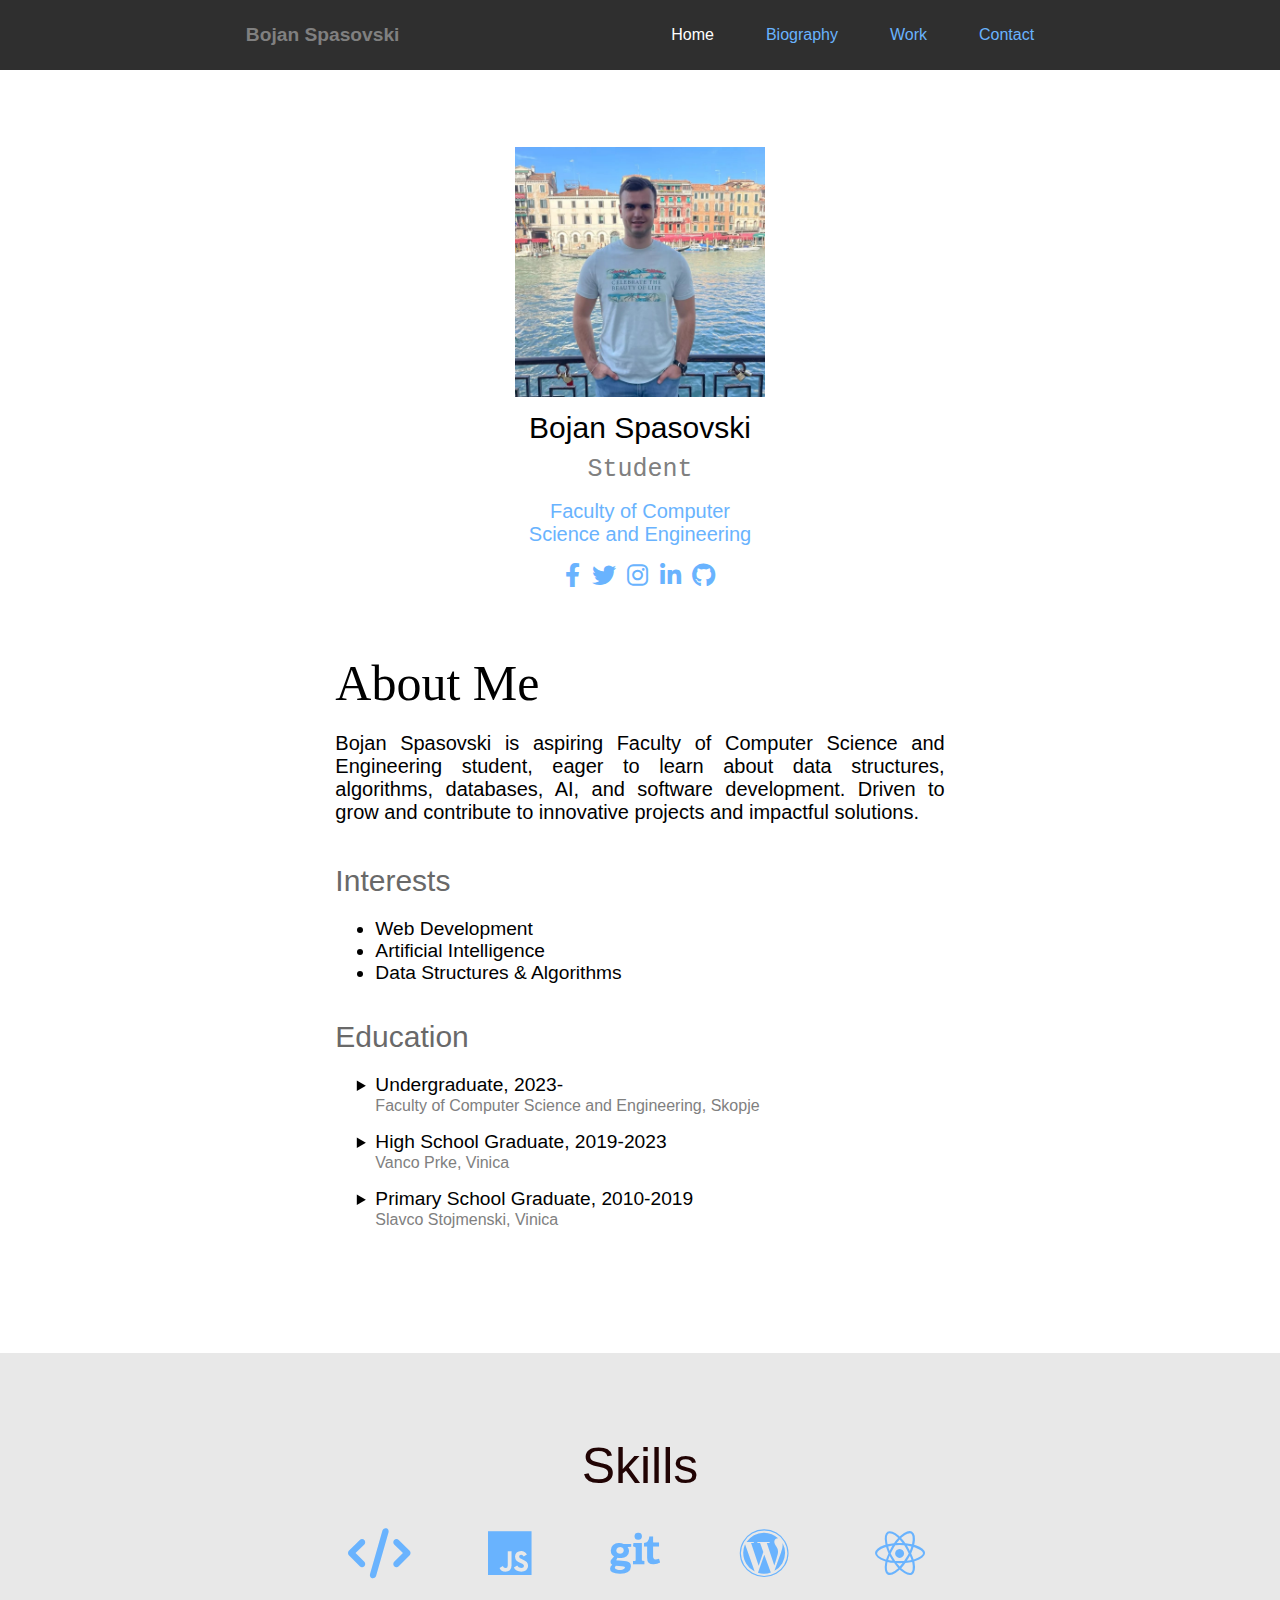
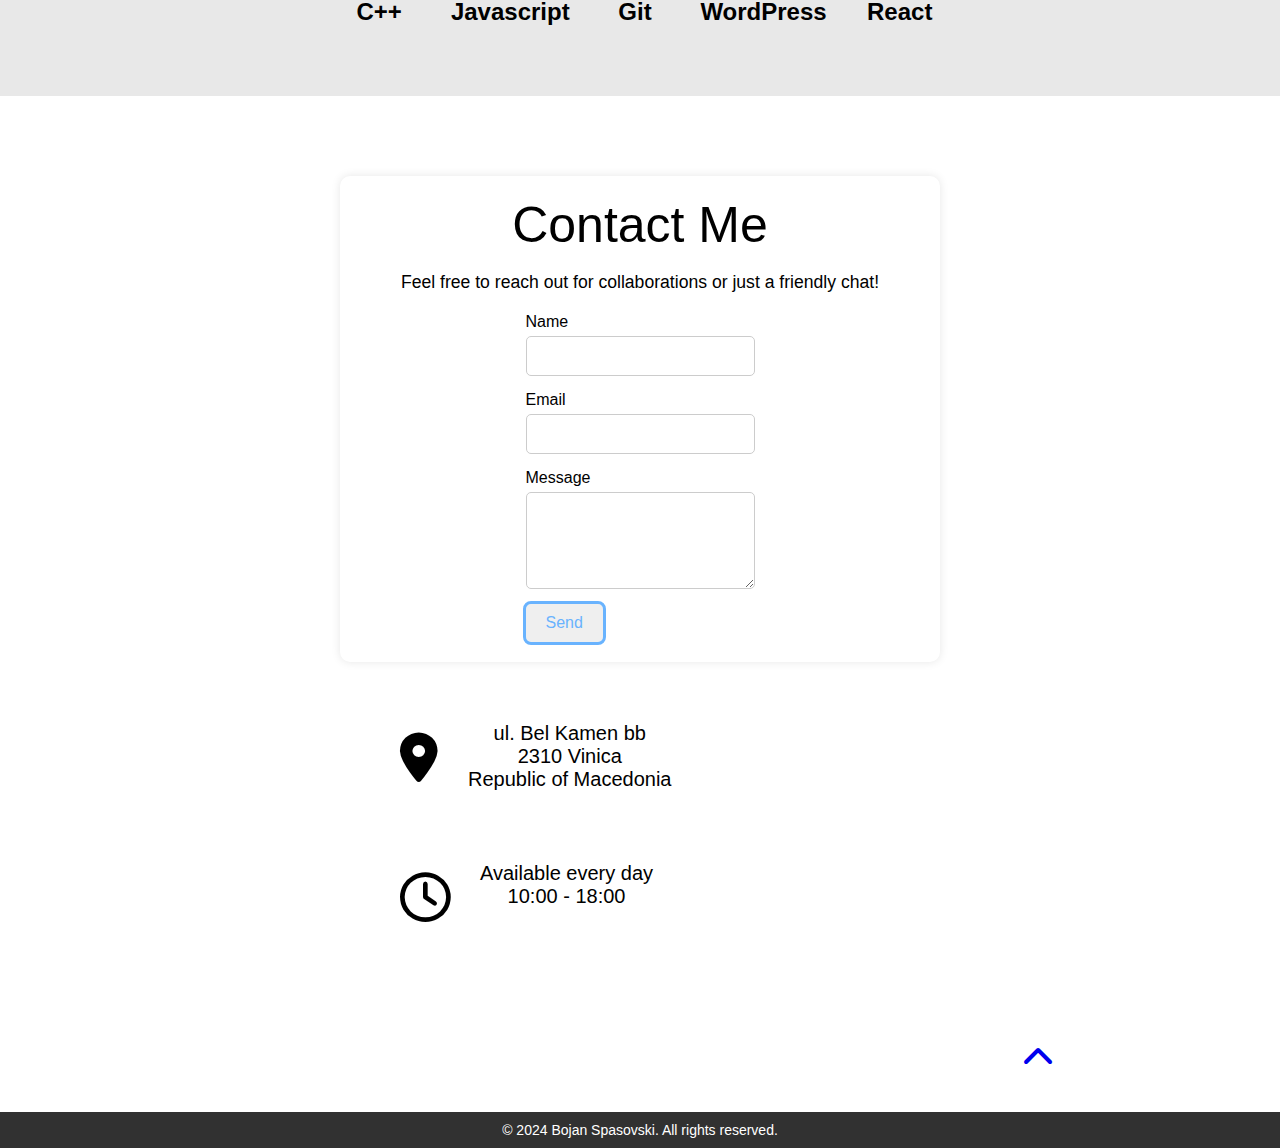
<file: index.html>
<!DOCTYPE html>
<html lang="en">
<head>
    <meta charset="UTF-8">
    <title>Spasovski</title>
    <link rel="stylesheet" href="style.css">
    <meta name="viewport" content="width=device-width, initial-scale=1.0">
    <link rel="stylesheet" href="https://cdnjs.cloudflare.com/ajax/libs/font-awesome/6.0.0-beta3/css/all.min.css">
    <link rel="icon" href="images/favicon.ico" type="image/x-icon">
</head>
<body>

    <nav class="navbar" id="navbar">
        <ul class="nav-left">
            <li><a href="index.html">Bojan Spasovski</a></li>
        </ul>
        <ul class="nav-right">
            <li><a href="index.html">Home</a></li>
            <li><a href="biography.html">Biography</a></li>
            <li><a href="work.html">Work</a></li>
            <li><a href="contact.html">Contact</a></li>
        </ul>
        <div class="dropdown">
            <button class="dropbtn"><i class="fas fa-bars"></i></button>
            <div class="dropdown-content">
                <a href="index.html">Home</a>
                <a href="biography.html">Biography</a>
                <a href="work.html">Work</a>
                <a href="contact.html">Contact</a>
            </div>
        </div>
    </nav>

    <div class="space" id="top"> </div>
    <section class="main-info">
        <div class="main-left">
            <img src="images/Profilna.jpg" alt="Profile" width="100%">
            <p>Bojan Spasovski</p>
            <p>Student</p>
            <p><a href="https://finki.ukim.mk/mk" target="_blank"><abbr title="FINKI">Faculty of Computer Science and Engineering</abbr></a></p>
            <div class="social-icons">
                <a href="https://www.facebook.com/bojan.spasovski04?locale=mk_MK" target="_blank"><i class="fab fa-facebook-f"></i></a>
                <a href="https://x.com/BojanSpaso3837" target="_blank"><i class="fab fa-twitter"></i></a>
                <a href="https://www.instagram.com/spasovski_bojan/" target="_blank"><i class="fab fa-instagram"></i></a>
                <a href="https://www.linkedin.com/in/bojan-spasovski-a3a403293/" target="_blank"><i class="fab fa-linkedin-in"></i></a>
                <a href="https://github.com/spasovskibojan" target="_blank"><i class="fab fa-github"></i></a>
            </div>
        </div>
        <div class="main-right">
            <div class="biography">
                <h1>About Me</h1>
                <p>Bojan Spasovski is aspiring Faculty of Computer Science and Engineering student,
                    eager to learn about data structures, algorithms, databases, AI, and software development.
                    Driven to grow and contribute to innovative projects and impactful solutions.</p>
            </div>
            <section class="main-right-bottom">
                <div class="interests">
                    <h1>Interests</h1>
                    <ul>
                        <li>Web Development</li>
                        <li>Artificial Intelligence</li>
                        <li>Data Structures & Algorithms</li>
                    </ul>
                </div>
                <div class="education">
                    <h1>Education</h1>
                    <ul>
                        <li>
                            <p class="Education-Head">Undergraduate, 2023-</p>
                            <p>Faculty of Computer Science and Engineering, Skopje</p>
                        </li>
                        <li>
                            <p class="Education-Head">High School Graduate, 2019-2023</p>
                            <p>Vanco Prke, Vinica</p>
                        </li>
                        <li>
                            <p class="Education-Head">Primary School Graduate, 2010-2019</p>
                            <p>Slavco Stojmenski, Vinica</p>
                        </li>
                    </ul>
                </div>
            </section>
            </div>
    </section>

    <section class="skills">
        <h1>Skills</h1>
        <div class="skillList">
            <div class="cpp">
                <i class="fas fa-code"></i>
                <h2>C++</h2>
            </div>
            <div class="js">
                <i class="fab fa-js"></i>
                <h2>Javascript</h2>
            </div>
            <div class="git">
                <i class="fab fa-git"></i>
                <h2>Git</h2>
            </div>
            <div class="wp">
                <i class="fab fa-wordpress"></i>
                <h2>WordPress</h2>
            </div>
            <div class="react">
                <i class="fab fa-react"></i>
                <h2>React</h2>
            </div>
        </div>
    </section>

    <section id="contact">

        <h1>Contact Me</h1>
        <p>Feel free to reach out for collaborations or just a friendly chat!</p>
        <form id="contact-form">
            <div class="form-group">
                <label for="name">Name</label>
                <input type="text" id="name" name="name" required>
            </div>
            <div class="form-group">
                <label for="email">Email</label>
                <input type="email" id="email" name="email" required>
            </div>
            <div class="form-group">
                <label for="message">Message</label>
                <textarea id="message" name="message" rows="5" required></textarea>
            </div>
            <button type="submit">Send</button>
        </form>
    </section>
    <section class="address">
        <ul>
            <li>
                <i class="fas fa-map-marker-alt"></i>
                <span>
                ul. Bel Kamen bb <br>
                2310 Vinica <br>
                    Republic of Macedonia
                </span>
            </li>
            <li>
                <i class="far fa-clock"></i>
                <span>
                    Available every day <br>
                    10:00 - 18:00
                </span>
            </li>
        </ul>
        </section>
    <a id="toTopArrow" href="#top"><i class="fas fa-chevron-up fa-2x"></i></a>
    <footer>
        <p>&copy; 2024 Bojan Spasovski. All rights reserved.</p>
    </footer>
</body>
<script src="script.js"></script>
</html>
</file>
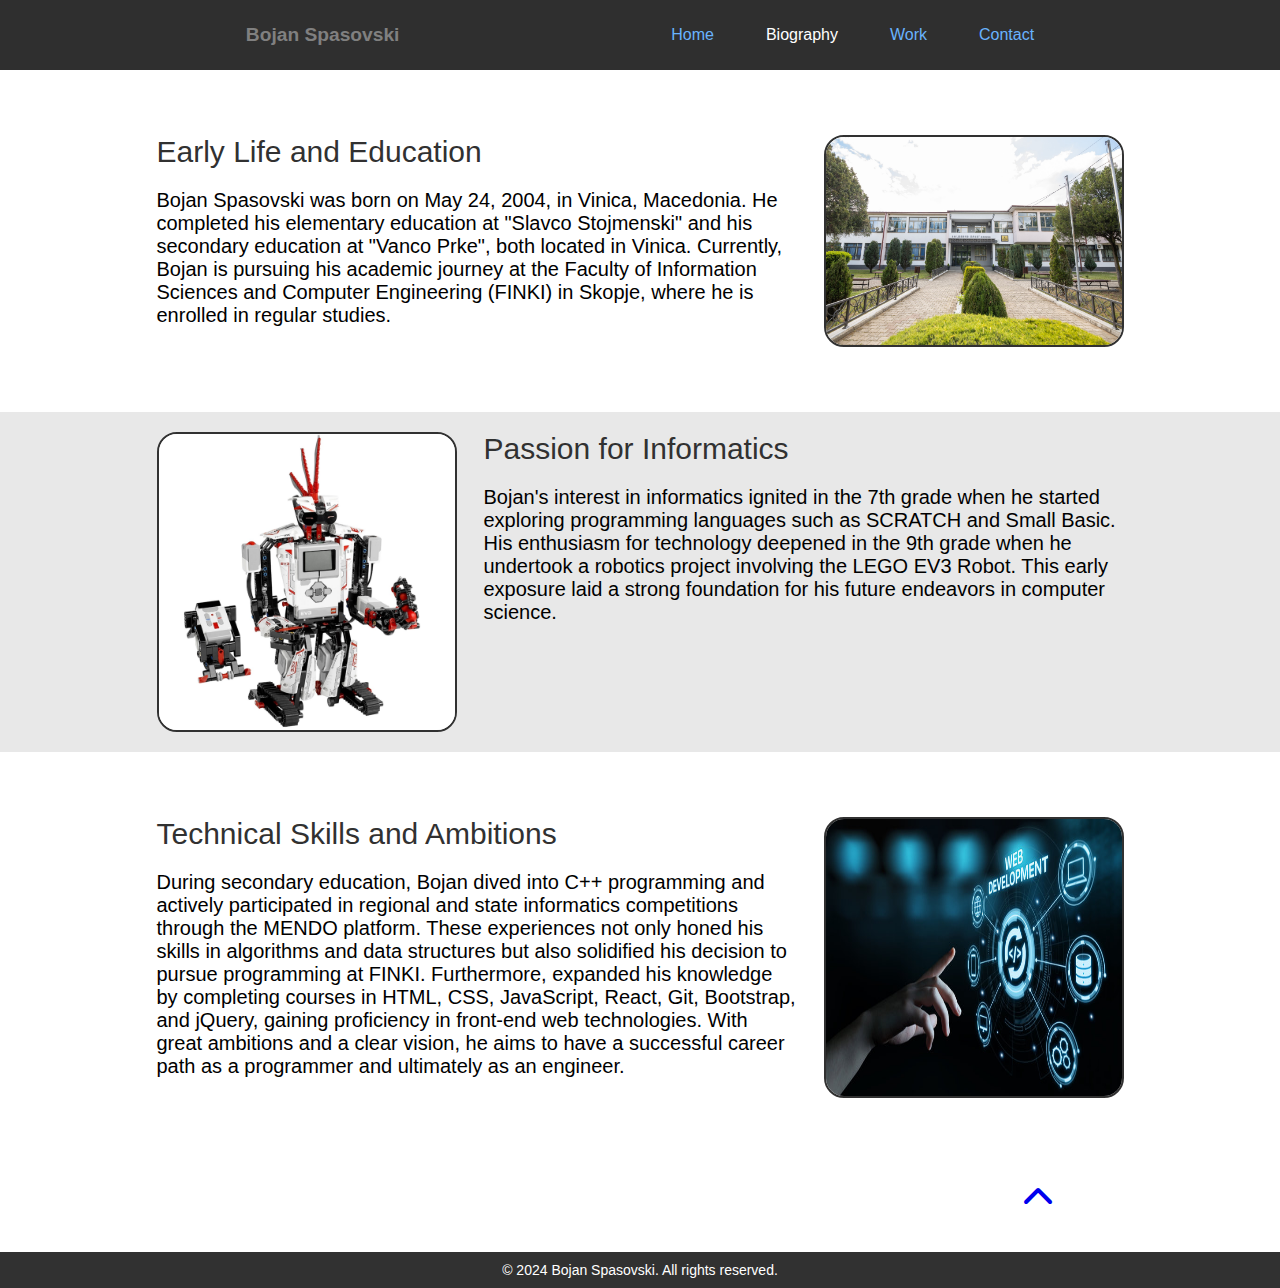
<file: biography.html>
<!DOCTYPE html>
<html lang="en">
<head>
    <meta charset="UTF-8">
    <title>Spasovski</title>
    <link rel="stylesheet" href="style.css">
    <meta name="viewport" content="width=device-width, initial-scale=1.0">
    <link rel="stylesheet" href="https://cdnjs.cloudflare.com/ajax/libs/font-awesome/6.0.0-beta3/css/all.min.css">
    <link rel="icon" href="images/favicon.ico" type="image/x-icon">
</head>
<body>
<nav class="navbar" id="navbar">
    <ul class="nav-left">
        <li><a href="index.html">Bojan Spasovski</a></li>
    </ul>
    <ul class="nav-right">
        <li><a href="index.html">Home</a></li>
        <li><a href="biography.html">Biography</a></li>
        <li><a href="work.html">Work</a></li>
        <li><a href="contact.html">Contact</a></li>
    </ul>
    <div class="dropdown">
        <button class="dropbtn"><i class="fas fa-bars"></i></button>
        <div class="dropdown-content">
            <a href="index.html">Home</a>
            <a href="biography.html">Biography</a>
            <a href="work.html">Work</a>
            <a href="contact.html">Contact</a>
        </div>
    </div>
</nav>
<div class="space" id="top"><br> </div>
<div class="container">
    <section class="bio-1 bio-section">
        <section class="biography-1p bio">
            <h2>Early Life and Education</h2>
            <p>Bojan Spasovski was born on May 24, 2004, in Vinica, Macedonia. He completed his elementary education at "Slavco Stojmenski" and his secondary education at
                "Vanco Prke", both located in Vinica. Currently, Bojan is pursuing his academic journey at the Faculty of Information Sciences and Computer Engineering (FINKI)
                in Skopje, where he is enrolled in regular studies.</p>
        </section>
        <img src="images/vanco-prke.jpg" alt="VP" width="300" class="imgs">
    </section>
    <section class="bio-2 bio-section">
        <img src="images/ev3.jpeg" alt="ev3" width="300" class="imgs">
        <section class="biography-2p bio">
            <h2>Passion for Informatics</h2>
            <p>Bojan's interest in informatics ignited in the 7th grade when he started exploring programming languages such as SCRATCH and Small Basic. His enthusiasm for
                technology deepened in the 9th grade when he undertook a robotics project involving the LEGO EV3 Robot. This early exposure laid a strong foundation for his
                future endeavors in computer science.</p>
        </section>
    </section>
    <section class="bio-3 bio-section">
        <section class="biography-3p bio">
            <h2>Technical Skills and Ambitions</h2>
            <p>During secondary education, Bojan dived into C++ programming and actively participated in regional and state informatics competitions through the MENDO platform.
                These experiences not only honed his skills in algorithms and data structures but also solidified his decision to pursue programming at FINKI.
                Furthermore, expanded his knowledge by completing courses in HTML, CSS, JavaScript, React, Git, Bootstrap, and jQuery, gaining proficiency in front-end web technologies.
                With great ambitions and a clear vision, he aims to have a successful career path as a programmer and ultimately as an engineer.</p>
        </section>
        <img src="images/webDev.jpg" alt="web" width="300" class="imgs"d>
    </section>
</div>
<a id="toTopArrow" href="#top"><i class="fas fa-chevron-up fa-2x"></i></a>

<footer>
    <p>&copy; 2024 Bojan Spasovski. All rights reserved.</p>
</footer>
<script src="biography.js"></script>
</body>
</file>
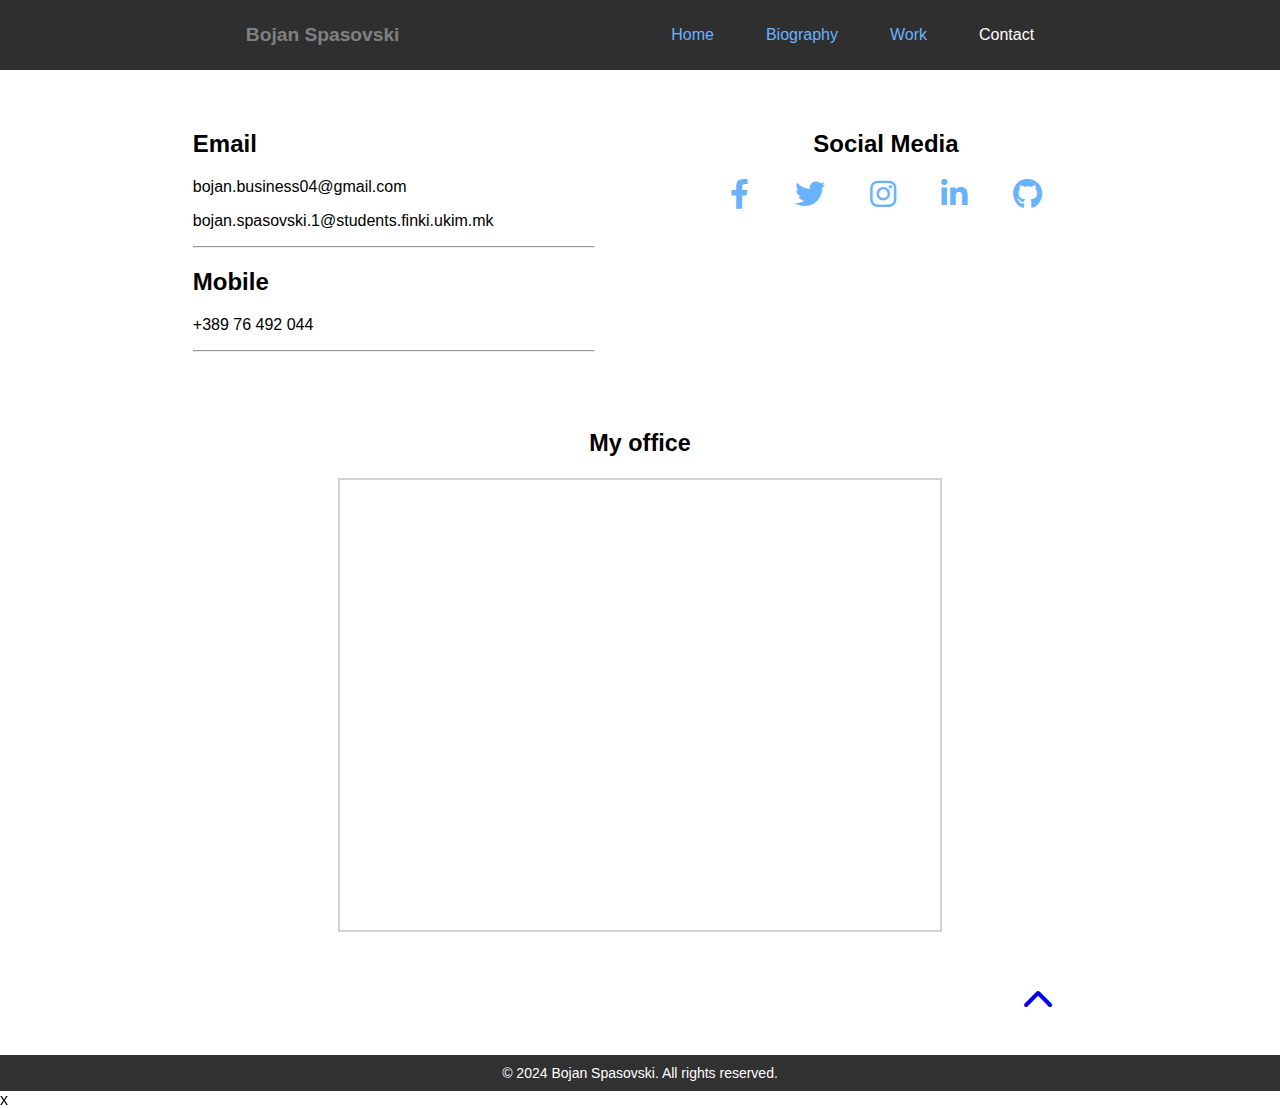
<file: contact.html>
<!DOCTYPE html>
<html lang="en">
<head>
    <meta charset="UTF-8">
    <title>Spasovski</title>
    <link rel="stylesheet" href="style.css">
    <meta name="viewport" content="width=device-width, initial-scale=1.0">
    <link rel="stylesheet" href="https://cdnjs.cloudflare.com/ajax/libs/font-awesome/6.0.0-beta3/css/all.min.css">
    <link rel="icon" href="images/favicon.ico" type="image/x-icon">
</head>
<body>
<nav class="navbar" id="navbar">
    <ul class="nav-left">
        <li><a href="index.html">Bojan Spasovski</a></li>
    </ul>
    <ul class="nav-right">
        <li><a href="index.html">Home</a></li>
        <li><a href="biography.html">Biography</a></li>
        <li><a href="work.html">Work</a></li>
        <li><a href="contact.html">Contact</a></li>
    </ul>
    <div class="dropdown">
        <button class="dropbtn"><i class="fas fa-bars"></i></button>
        <div class="dropdown-content">
            <a href="index.html">Home</a>
            <a href="biography.html">Biography</a>
            <a href="work.html">Work</a>
            <a href="contact.html">Contact</a>
        </div>
    </div>
</nav>
<div class="space" id="top"> </div>
<section class="myInfo">
    <div class="contact-info">
        <h2>Email</h2>
        <p>bojan.business04@gmail.com</p>
        <p>bojan.spasovski.1@students.finki.ukim.mk</p>
        <hr>
        <h2>Mobile</h2>
        <p>+389 76 492 044</p>
        <hr>
    </div>
    <div class="contact-info">
        <h2>Social Media</h2>
        <div class="social-icons-contact">
            <a href="https://www.facebook.com/bojan.spasovski04?locale=mk_MK" target="_blank"><i class="fab fa-facebook-f"></i></a>
            <a href="https://x.com/BojanSpaso3837" target="_blank"><i class="fab fa-twitter"></i></a>
            <a href="https://www.instagram.com/spasovski_bojan/" target="_blank"><i class="fab fa-instagram"></i></a>
            <a href="https://www.linkedin.com/in/bojan-spasovski-a3a403293/" target="_blank"><i class="fab fa-linkedin-in"></i></a>
            <a href="https://github.com/spasovskibojan" target="_blank"><i class="fab fa-github"></i></a>
        </div>
    </div>
</section>
<section class="address">
    <h3>My office</h3>
    <iframe src="https://www.google.com/maps/embed?pb=!1m18!1m12!1m3!1d1401.84940537438!2d22.504916697378132!3d41.88392316503715!2m3!1f0!2f0!3f0!3m2!1i1024!2i768!4f13.1
                !3m3!1m2!1s0x13558c696a178bbf%3A0xf92afecee4e14fea!2sVinica%20City%20Museum!5e0!3m2!1sen!2smk!4v1718790008398!5m2!1sen!2smk"
            width="600" height="450" style="border:0;" allowfullscreen="" id="map" loading="lazy" referrerpolicy="no-referrer-when-downgrade"></iframe>
</section>
<a id="toTopArrow" href="#top"><i class="fas fa-chevron-up fa-2x"></i></a>
<footer>
    <p>&copy; 2024 Bojan Spasovski. All rights reserved.</p>
</footer>x
<script src="biography.js"></script>
</body>
</file>
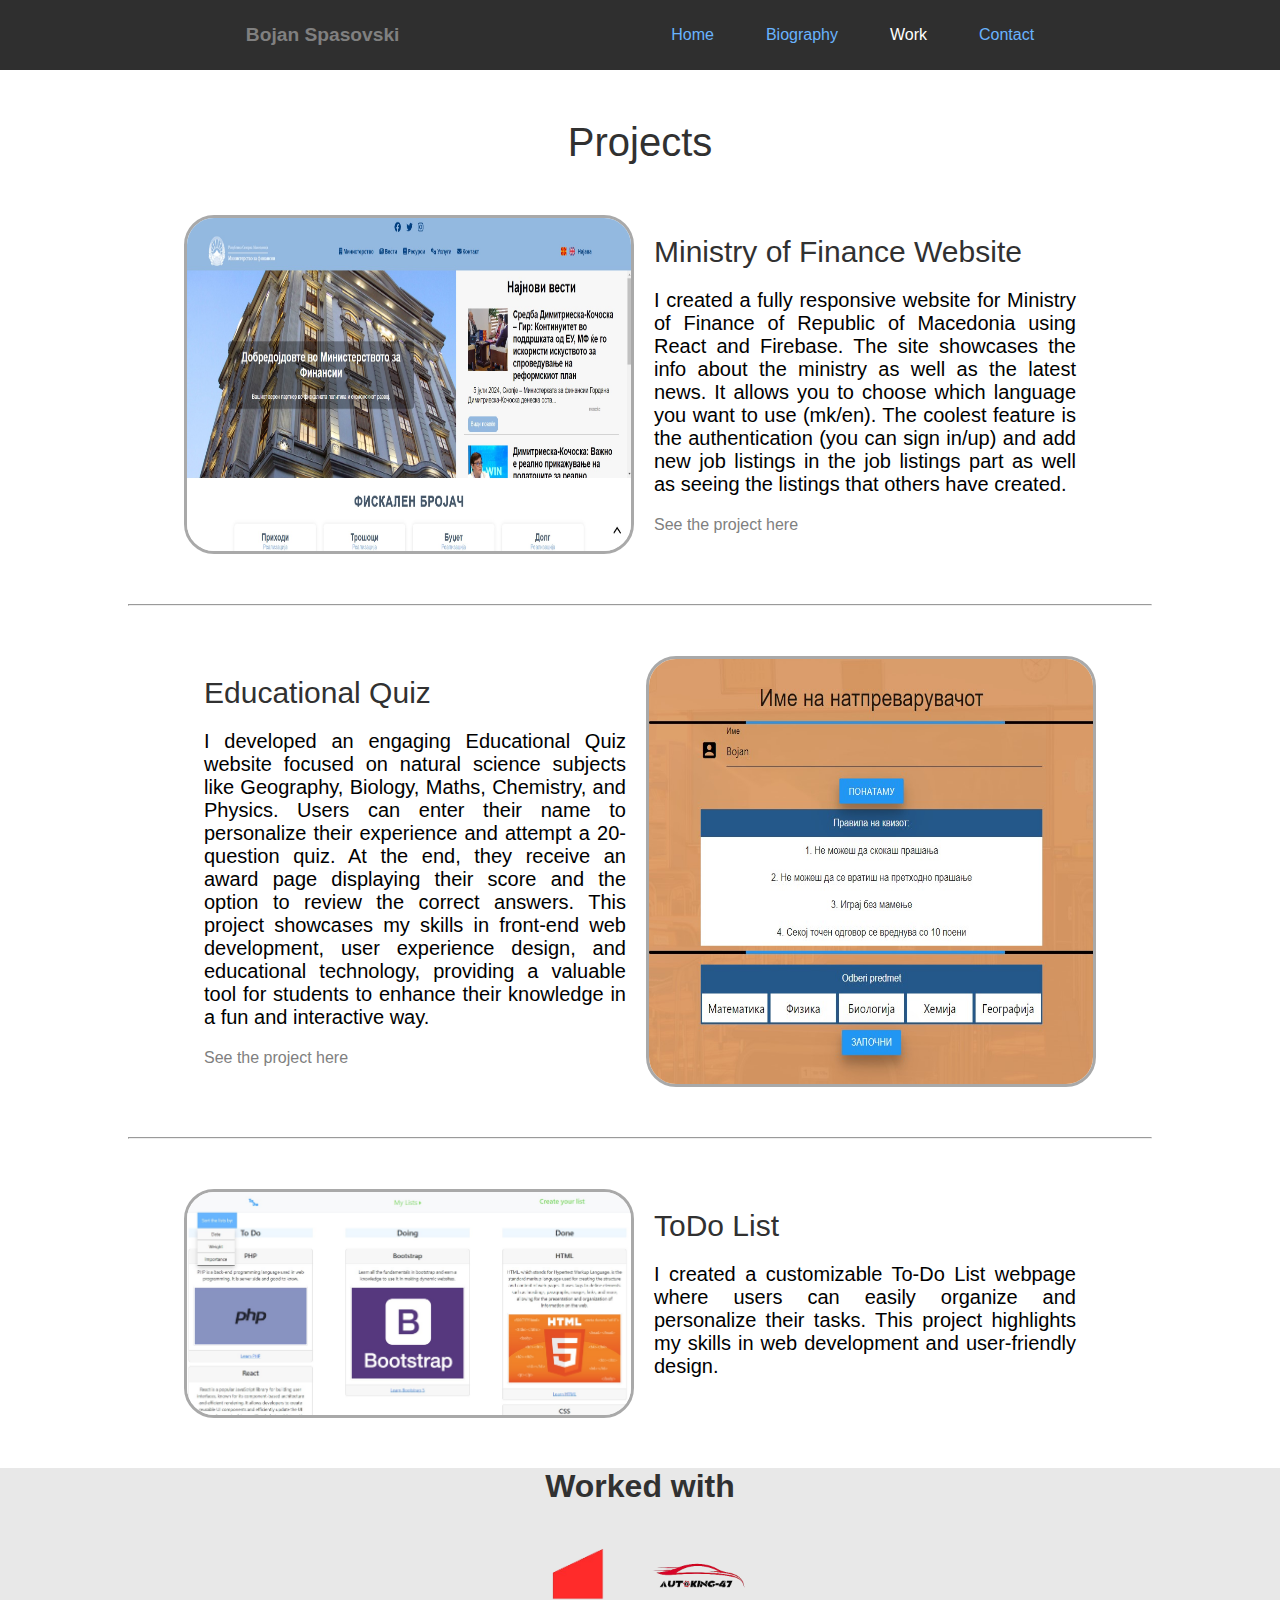
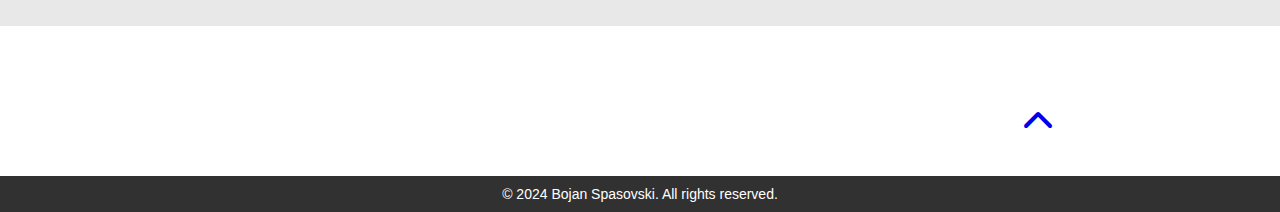
<file: work.html>
<!DOCTYPE html>
<html lang="en">
<head>
    <meta charset="UTF-8">
    <title>Spasovski</title>
    <link rel="stylesheet" href="style.css">
    <meta name="viewport" content="width=device-width, initial-scale=1.0">
    <link rel="stylesheet" href="https://cdnjs.cloudflare.com/ajax/libs/font-awesome/6.0.0-beta3/css/all.min.css">
    <link rel="icon" href="images/favicon.ico" type="image/x-icon">
</head>
<body>
<nav class="navbar" id="navbar">
    <ul class="nav-left">
        <li><a href="index.html">Bojan Spasovski</a></li>
    </ul>
    <ul class="nav-right">
        <li><a href="index.html">Home</a></li>
        <li><a href="biography.html">Biography</a></li>
        <li><a href="work.html">Work</a></li>
        <li><a href="contact.html">Contact</a></li>
    </ul>
    <div class="dropdown">
        <button class="dropbtn"><i class="fas fa-bars"></i></button>
        <div class="dropdown-content">
            <a href="index.html">Home</a>
            <a href="biography.html">Biography</a>
            <a href="work.html">Work</a>
            <a href="contact.html">Contact</a>
        </div>
    </div>
</nav>

<div class="space"> </div>
<section class="container-companies">

    <div class="projects">
        <h1>Projects</h1>
        <div class="projects-sites">
            <img src="images/ministry.jpg" alt="quiz" width="450" id="ministry">
            <div class="quiz-text">
                <h3>Ministry of Finance Website</h3>
                <p>
                    I created a fully responsive website for Ministry of Finance of Republic of Macedonia using React and Firebase.
                    The site showcases the info about the ministry as well as the latest news. It allows you to choose which language you want to use (mk/en).
                    The coolest feature is the authentication (you can sign in/up) and add new job listings in the job listings part as well as seeing the
                    listings that others have created.
                </p>
                <a target="_blank" href="https://ministryoffinancemk.web.app/">See the project here</a>
            </div>
        </div>
        <hr>
        <div class="projects-sites">
            <div class="quiz-text">
                <h3>Educational Quiz</h3>
                <p>I developed an engaging Educational Quiz website focused on natural science subjects like Geography, Biology, Maths, Chemistry, and Physics.
                    Users can enter their name to personalize their experience and attempt a 20-question quiz. At the end, they receive an award page displaying their
                    score and the option to review the correct answers. This project showcases my skills in front-end web development, user experience design, and
                    educational technology, providing a valuable tool for students to enhance their knowledge in a fun and interactive way.</p>
                <a target="_blank" href="https://spasovskibojan.github.io/Edukativen-Kviz/">See the project here</a>
            </div>
            <img src="images/quiz.jpg" alt="quiz" width="450" id="quiz">
        </div>
        <hr>
        <div class="projects-sites">
            <img src="images/todo.jpg" alt="todo" width="450" id="todo">
            <div class="quiz-text">
                <h3>ToDo List</h3>
                <p>I created a customizable To-Do List webpage where users can easily organize and personalize their tasks.
                    This project highlights my skills in web development and user-friendly design.</p>
            </div>
        </div>
    </div>

</section>
<div class="companies">
    <h1>Worked with</h1>
    <div class="comp">
        <img src="images/oneInside.png" alt="" width="100" >
        <img src="images/vps.png" alt="" width="100">
    </div>
</div>
<a id="toTopArrow" href="#top"><i class="fas fa-chevron-up fa-2x"></i></a>
<footer>
    <p>&copy; 2024 Bojan Spasovski. All rights reserved.</p>
</footer>
</body>
<script src="work.js"></script>
</html>
</file>
<file: style.css>
*{
    box-sizing: border-box;
}
body{
    font-family: Arial, sans-serif;
    margin: 0;
    padding: 0;
    overflow-y: scroll;
}

.navbar{
    display: flex;
    flex-wrap: wrap;
    justify-content: space-evenly;
    align-items: center;
    background-color: #2f2f2f;
    position: fixed;
    top: 0;
    left: 0;
    right: 0;
    margin-bottom: 70px;
}
.space{
    height: 70px;
}
.navbar ul{
    list-style: none;
    padding: 0;
    display: flex;

    flex-wrap: wrap;
    /*flex: 0 1 auto;       !*so e ovoa ?*!*/
}

.navbar ul li {
    margin: 0 10px;
}

.navbar ul li a{
    color: white;
    text-decoration: none;
    display: block; /* see this and next line*/
    padding: 8px 16px;
}

.navbar ul li a:hover {
    background-color: #343434;
    color: #ffffff;
    border-radius: 4px;
}

.nav-left {
    justify-content: flex-start;
}

.navbar .nav-left li a{
    color: gray;
}

.navbar .nav-right li a{
    color: #69b3fe;
}

.nav-right {
    justify-content: flex-end;
}

.navbar .nav-left a{
    font-size: larger;
    font-weight: bold;
}

.nav-right .active{
    color: white !important;
}

.social-icons {
    display: flex;
    justify-content: space-between;
    margin: 0 20%;

}
.social-icons a {
    color: #000; /* Change color as needed */
    text-decoration: none;
    font-size: 24px;
}

.social-icons-contact{
    display: flex;
    justify-content: space-evenly;
    flex-wrap: wrap;
}
.contact-info:nth-child(2) h2{
    text-align: center;
}
.social-icons-contact a{
    font-size: 30px;
}

.contact-info{
    width: 45%;
}

.main-info{
    margin: 6vw 15vw;
    display: flex;
    flex-wrap : wrap;
    justify-content: center;
    gap: 5vw;
}

.main-info .main-left{
    width: 250px;
    text-align: center;
}

.main-info .main-right{
    width: 68%;
}

.main-right .biography h1{
    font-size:50px;
    font-weight: 500;
    font-family: fangsong;
    margin: 0;
}

.main-right .biography p{
    font-size: 20px;
    text-align: justify;
}

.main-info .main-right .main-right-bottom{
    display: flex;
    justify-content: space-between;
    flex-wrap: wrap;
}

.main-right-bottom .interests{
    max-width: fit-content;
}

.main-right-bottom .education{
    /*max-width: 60%;*/
}

.education ul{
    list-style-type: disclosure-closed;
}

.education .Education-Head{
    font-size: larger;
}

.education p{
    margin-top: 0.5px;
    padding: 0;
    color: gray;
}

.education ul li p:first-child{
    margin-bottom: 1px;
    color: black;
}

.main-right-bottom h1{
    font-size: 30px;
    font-weight: 400;
    color: dimgray;
}

.main-right-bottom .interests li{
    font-size: larger;
}

.main-info .main-left p:first-of-type{
    font-size: 30px;
    margin: 10px 0;
}

.main-info .main-left p:nth-of-type(2){
    font-size: 25px;
    color: gray;
    font-family: monospace;
    margin: 0;
}

abbr{
    text-decoration: none;
}

.main-info .main-left p a{
    text-decoration: none;
    color: #69b3fe;
    font-size: 20px;
}

i.fab{
    color: #69b3fe;
}

/* Skills */
.skills{
    background-color: #e8e8e8;
    padding: 50px;
    text-align: center;
    margin-top: 108px;
    margin-bottom: 80px;
}

.skills h1{
    font-weight: 300;
    font-size: 50px;
    color: #210404;
}

.skills .skillList{
    display: flex;
    flex-wrap: wrap;
    justify-content: space-evenly;
    width: 50vw;
    margin: auto;
    gap: 1vw;
}

.skills .skillList i{
    font-size: 50px;
    color: #69b3fe;
}

/* Contact */

#contact {
    max-width: 600px;
    margin: 50px auto;
    padding: 20px;
    background: #fff;
    box-shadow: 0 0 10px rgba(0, 0, 0, 0.1);
    border-radius: 10px;
    display: flex;
    flex-direction: column;
    align-items: center;
}

#contact h1 {
    margin: 0;
    font-size: 50px;
    font-weight: 300;
}

#contact p {
    font-size: 1.1em;
    margin-bottom: 20px;
    text-align: center;
}

.form-group {
    /*width: 100%;*/
    margin-bottom: 15px;
    display: flex;
    flex-direction: column;
}

.form-group label {
    margin-bottom: 5px;
}

.form-group input,
.form-group textarea {
    width: 100%;
    padding: 10px;
    border: 1px solid #ccc;
    border-radius: 5px;
    font-size: 1em;
}

#contact button {
    padding: 10px 20px;
    outline: #69b3fe solid;
    color: #69b3fe;
    border: none;
    border-radius: 5px;
    cursor: pointer;
    font-size: 1em;
}

#contact button:hover {
    background-color: #69b3fe;
    color: #fff;
}

@media (max-width: 620px) {
    #contact {
        padding: 10px;
    }
}

.address{
    max-width: 600px;
    margin: 50px auto;
    font-size: 20px;
}

.address ul {
    list-style-type: none;
    display: flex;
    flex-wrap: wrap;
    flex-direction: column;
}

.address ul li {
    display: flex;
    flex-wrap: wrap;
}

.address ul li span{
    margin: 10px;
}

.address i{
    font-size: 50px;
    margin: 20px;
    height: 100px;
}

.address iframe#map{
    outline: 2px solid lightgrey;

}

#toTopArrow{
    width: 50px;
    height: 50px;
    background-color: transparent;
    border: 0;
    position: relative;
    display: block;
    left: 80%;
    animation-delay: 3000ms;
}

html{
    scroll-behavior: smooth;
}

.myInfo{
    width: 73%;
    /*outline: 1px solid #d9d9d9;*/
    display: flex;
    margin: 20px auto;
    border-radius: 20px;
    padding: 20px;
    justify-content: space-between;
    flex-wrap: wrap;
}
.address{
    text-align: center;
}
/* Biography */
.container{
    margin: 2vw 0 5vw 0;

}
.bio-section{
    display: flex;
    flex-wrap: wrap;
    margin-top: 5vh;
    justify-content: center;
    padding: 20px 0;
    gap: 3vh;
}

.bio{
    width: 50%;
}

.bio-2{
    background-color: #e8e8e8;
}

.imgs{
    border: 2px solid #313131;
    box-shadow: black ;
    border-radius: 20px;
}

.bio h2{
    font-size: 30px;
    font-weight: 500;
    margin: 0;
    color: #313131;
}

.bio p{
    font-size: 20px;
}

@media (max-width: 630px) {
    .bio{
        width: 100%;
        margin: 0 2vh;
        display: flex;/* try*/
        flex-wrap: wrap;
    }
    .address iframe{
        width: 300px;
        height: 200px;
    }
}

/* Footer */
footer {
    text-align: center;
    margin-top: 20px;
    padding: 10px;
    background-color: #313131;
    color: #fff;
    position: relative;
    bottom: 0;
    width: 100%;
}

footer p {
    margin: 0;
    font-size: 14px;
}

.container-companies{
    width: 80%;
    margin: 50px auto;
    text-align: center;

}
.companies{
    margin-bottom: 80px;
    color: #313131;
    background-color: #e8e8e8;
    text-align: center;
}

.work-exp{
    background-color: #2f2f2f;
    color: white;
    font-size: 20px;
    text-align: center;
}
.work-exp q{
    display: block;
}
.projects-sites{
    display: flex;
    text-align: justify;
    flex-wrap: wrap;
    margin: 50px;
    justify-content: center;
}

.quiz-text{
    padding: 20px;
    width: 50%;
}

.quiz-text a{
    color: gray;
    text-decoration: none;
}

.quiz-text a:hover{
    color: black;
    text-decoration: underline;
}
.projects-sites img{
    border-radius: 30px;
    border: 3px solid darkgray;
}


.comp{
    display: flex;
    flex-wrap: wrap;
    justify-content: center;
    gap: 20px;
}

.projects h1{
    font-size: 40px;
    font-weight: 500;
    margin: 0;
    color: #313131;
}

.projects-sites h3{
    font-size: 30px;
    font-weight: 500;
    margin: 0;
    color: #313131;
}

.projects-sites p{
    font-size: 20px;
    text-align: justify;
}

/* Dropdown */
.dropdown{
    display: none;
}
.dropdown-content {
    display: none;
    position: absolute;
    background-color: #2f2f2f;
    box-shadow: 0 8px 16px rgba(0,0,0,0.2);
    z-index: 1;
}

.dropdown-content a {
    color: #69b3fe;
    padding: 8px 16px;
    text-decoration: none;
    display: block;
}

.dropdown-content a:hover {
    background-color: #575757;
}

.dropdown:hover .dropdown-content {
    display: block;
}

.dropbtn {
    background-color: #2f2f2f;
    color: white;
    padding: 8px 40px;
    font-size: 16px;
    border: none;
}

@media (max-width: 620px) {
    .navbar .nav-right {
        display: none;
    }
    .navbar .dropdown {
        display: block;
    }
    .main-info {
        margin: 0;
    }
    .navbar{
        justify-content: center;
    }

}

@media (max-width: 1250px){
    .quiz-text, .container-companies{
        width: 100%;
    }
}

@media(max-width: 500px){
    .projects img{
            width: 300px;
    }
}
@media (max-width: 800px) {
    .contact-info {
        width: 100%;
        text-align: center;
    }
}

@media(max-width: 475px){
    .myInfo{
        width: 100%;
    }
}
</file>
